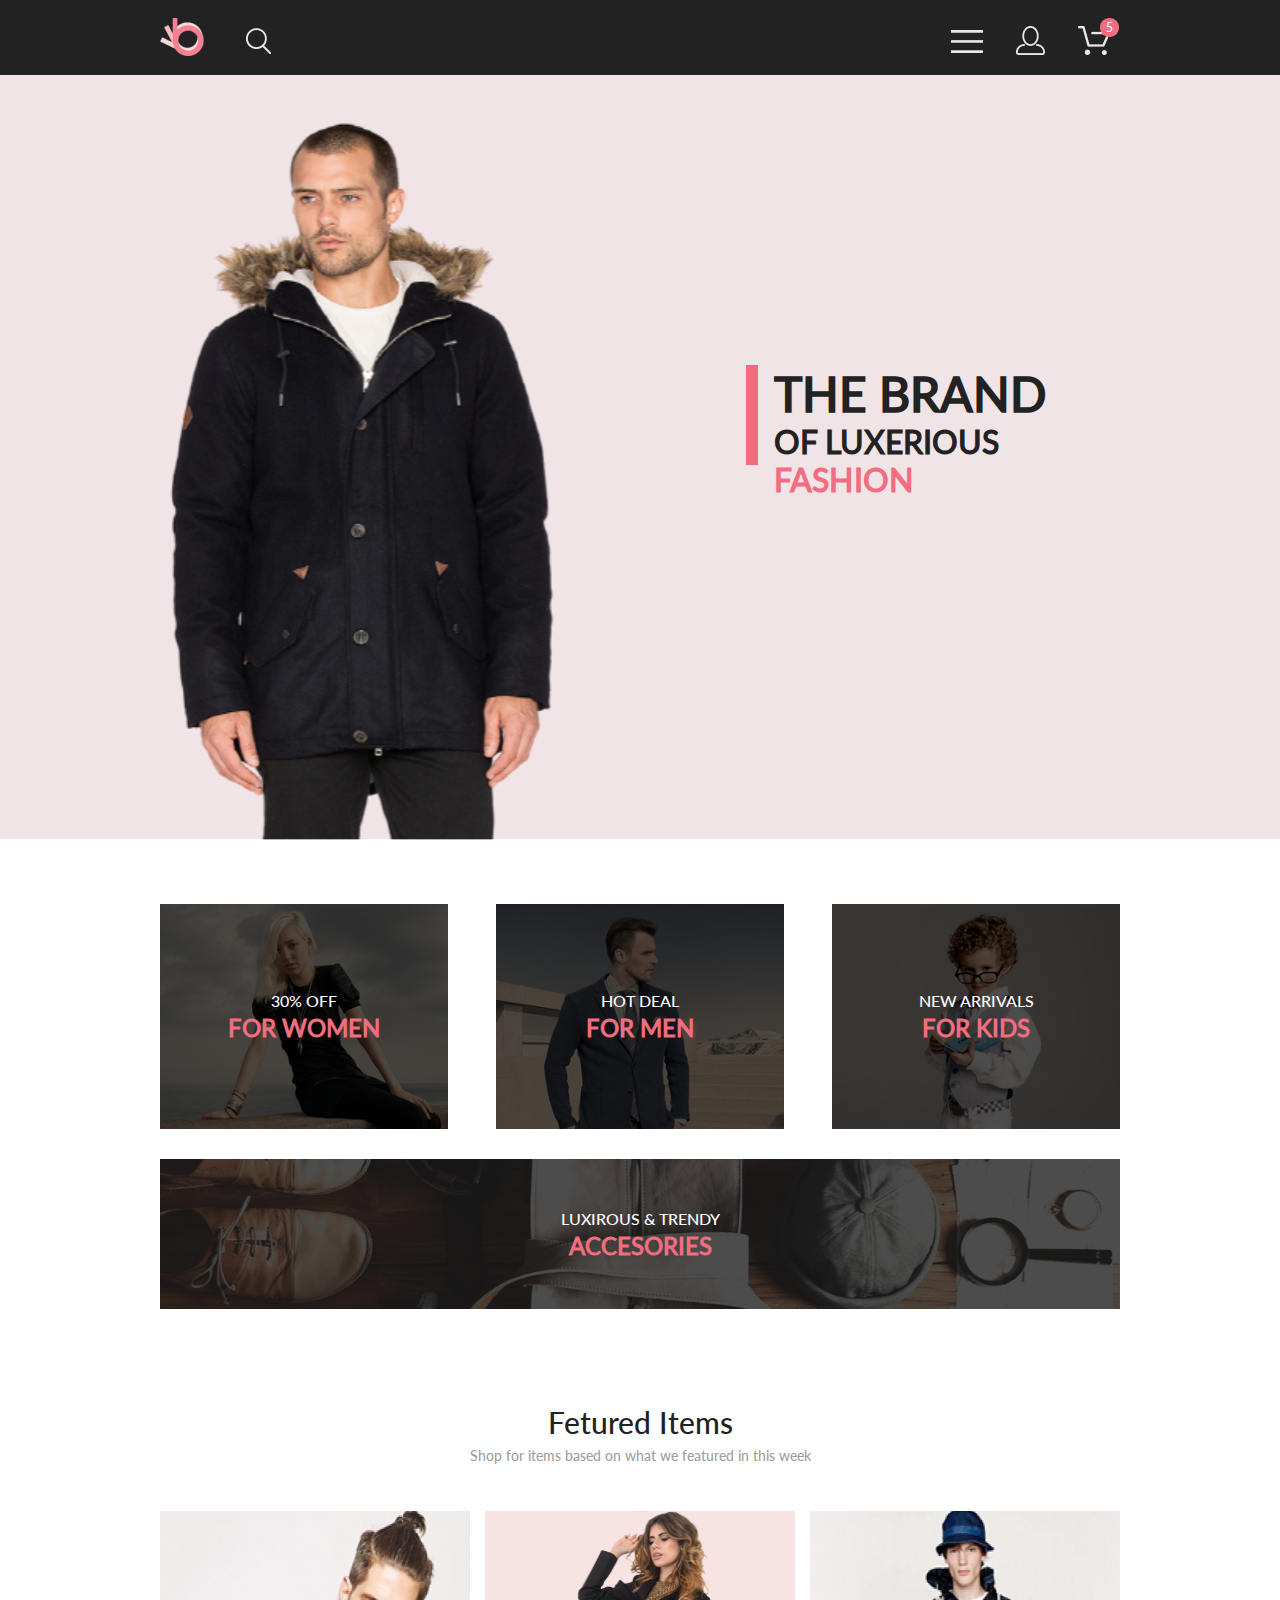
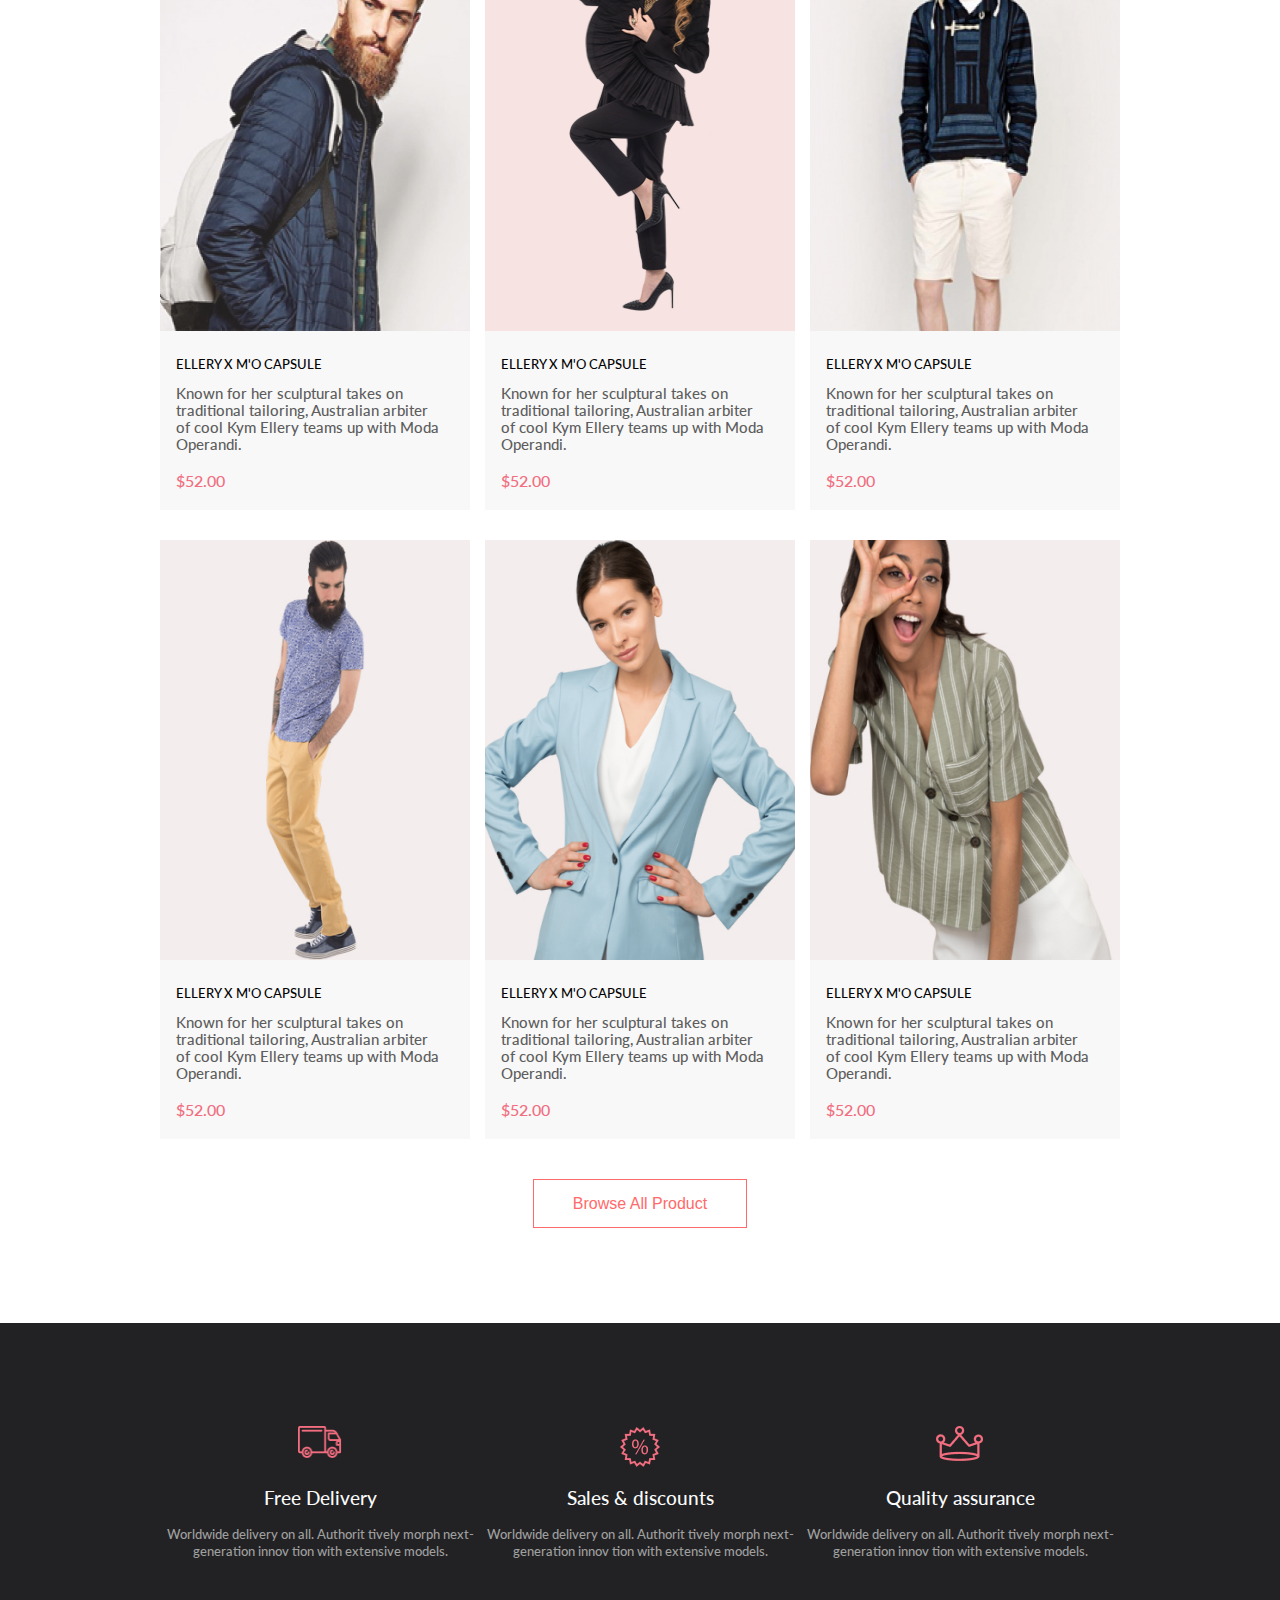
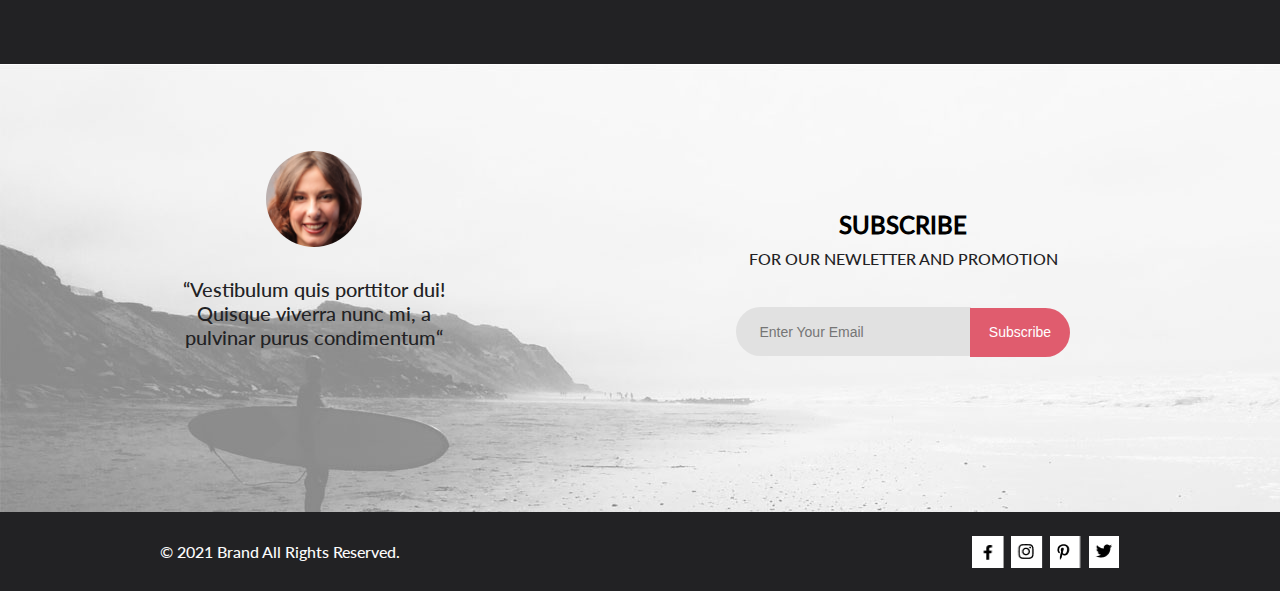
<file: index.html>
<!DOCTYPE html>
<html lang="en">
    <head>
        <meta http-equiv="content-type" content="text/html; charset=UTF-8" />
        <meta name="viewport" content="width=device-width, initial-scale=1.0" />
        <meta name="description" content="Домашнее задание" />
        <meta name="keywords" content="HTML, GeekBrains, профессиональная верстка 3 урок" />
        <link rel="stylesheet" type="text/css" href="css/main.css">
        <script src="scripts/hidden_menu.js"></script>
        <title>3 урок Проф верстка</title>
    </head>
    <body>
        <div class="container">
            <header class="header">
                <div class="header_wrap">
                    <div class="header_left">
                        <a href="index.html"><img class="header_left_logo" src="images/icons/logo.png" alt="логотип"></a>
                        <div class="header_left_search">
                            <button class="header_left_search_btn open"></button>
                            <form action="#" method="GET">
                                <img class="header_left_search_btn close" src="images/icons/hide_menu_close_btn.png" alt="закрыть поиск">
                                <input class="header_left_search_area" type="text" placeholder="поиск">
                                <input class="header_left_search_btn header_search" type="submit" value="Search">
                            </form>
                        </div>
                    </div>
                    <nav class="header_right">
                        <img class="header_right_menu" src="images/icons/menu_icon.png" alt="меню">
                        <a href="#"><img class="header_right_profile" src="images/icons/contacts_icon.png" alt="профиль"></a>
                        <a class="reference_header_right_cart" href="#">
                            <div class="header_right_cart">
                           <img class="header_right_cart_img" src="images/icons/basket_icon.png" alt="корзина">
                           <div class="header_right_cart_counter">
                               <span>5</span>
                           </div>
                        </div></a>
                        <div class="hidden_menu">
                            <img src="images/icons/hide_menu_close_btn.png" alt="закрыть" class="hidden_menu_close_btn">
                            <ul class="hidden_menu_list">
                                <a class="hidden_menu_list_heading" href="#">menu</a>
                                <li class="hidden_menu_first_lvl_item">
                                    <a class="hidden_menu_first_lvl_item_heading" href="#">man</a>
                                    <li class="hidden_menu_second_lvl_item">
                                        <a class="hidden_menu_second_lvl_item_heading" href="#">Accessories</a>
                                    </li>
                                    <li class="hidden_menu_second_lvl_item">
                                        <a class="hidden_menu_second_lvl_item_heading" href="#">Bags</a>
                                    </li>
                                    <li class="hidden_menu_second_lvl_item">
                                        <a class="hidden_menu_second_lvl_item_heading" href="#">Denim</a>
                                    </li>
                                    <li class="hidden_menu_second_lvl_item">
                                        <a class="hidden_menu_second_lvl_item_heading" href="#">T-Shirts</a>
                                    </li>
                                </li>
                                <li class="hidden_menu_first_lvl_item">
                                    <a class="hidden_menu_first_lvl_item_heading last" href="#">woman</a>
                                    <li class="hidden_menu_second_lvl_item">
                                        <a class="hidden_menu_second_lvl_item_heading" href="#">Accessories</a>
                                    </li>
                                    <li class="hidden_menu_second_lvl_item">
                                        <a class="hidden_menu_second_lvl_item_heading" href="#">Jackets & Coats</a>
                                    </li>
                                    <li class="hidden_menu_second_lvl_item">
                                        <a class="hidden_menu_second_lvl_item_heading" href="#">Polos</a>
                                    </li>
                                    <li class="hidden_menu_second_lvl_item">
                                        <a class="hidden_menu_second_lvl_item_heading" href="#">T-Shirts</a>
                                    </li>
                                    <li class="hidden_menu_second_lvl_item">
                                        <a class="hidden_menu_second_lvl_item_heading" href="#">Shirts</a>
                                    </li>
                                </li>
                                <li class="hidden_menu_first_lvl_item">
                                    <a class="hidden_menu_first_lvl_item_heading last" href="#">kids</a>
                                    <li class="hidden_menu_second_lvl_item">
                                        <a class="hidden_menu_second_lvl_item_heading" href="#">Accessories</a>
                                    </li>
                                    <li class="hidden_menu_second_lvl_item">
                                        <a class="hidden_menu_second_lvl_item_heading" href="#">Jackets & Coats</a>
                                    </li>
                                    <li class="hidden_menu_second_lvl_item">
                                        <a class="hidden_menu_second_lvl_item_heading" href="#">Polos</a>
                                    </li>
                                    <li class="hidden_menu_second_lvl_item">
                                        <a class="hidden_menu_second_lvl_item_heading" href="#">T-Shirts</a>
                                    </li>
                                    <li class="hidden_menu_second_lvl_item">
                                        <a class="hidden_menu_second_lvl_item_heading" href="#">Shirts</a>
                                    </li><li class="hidden_menu_second_lvl_item">
                                        <a class="hidden_menu_second_lvl_item_heading" href="#">Bags</a>
                                    </li>
                                </li>
                            </ul>
                        </div>
                    </nav>
                </div>
            </header>
            <main class="content">
                <section class="promo">
                    <div class="promo_wrap">
                        <img class="promo_image" src="images/photos/poster_main.svg" alt="главное изображение">
                        <div class="promo_heading">
                            <span class="promo_heading_first">the brand</span><br /><span class="promo_heading_second"> of luxerious</span><span class="promo_heading_third"> fashion</span>
                        </div>
                    </div>
                </section>
                <section class="poster">
                    <div class="poster_wrap">
                        <div class="poster_top">
                            <img class="poster_top_image" src="images/photos/poster_women.jpg" alt="women">
                            <div class="poster_top_flexbox">
                                <span class="poster_top_first_text">30% off</span><br /><span class="poster_top_second_text">for women</span> 
                            </div>
                        </div>
                        <div class="poster_top">
                            <img class="poster_top_image" src="images/photos/poster_men.jpg" alt="men">
                            <div class="poster_top_flexbox">
                                <span class="poster_top_first_text">hot deal</span><br /><span class="poster_top_second_text">for men</span>
                            </div>
                        </div>
                        <div class="poster_top">
                            <img class="poster_top_image" src="images/photos/poster_kid.jpg" alt="kid">
                            <div class="poster_top_flexbox">
                                <span class="poster_top_first_text">new arrivals</span><br /><span class="poster_top_second_text">for kids</span>
                            </div>
                        </div>
                        <div class="poster_bot">
                            <img class="poster_bot_image" src="images/photos/poster_accessories.jpg" alt="accesories">
                            <div class="poster_bot_flexbox">
                                <span class="poster_bot_first_text">luxirous & trendy</span><br /><span class="poster_bot_second_text">accesories</span>
                            </div>
                        </div>
                    </div>
                </section>
                <section class="gallery">
                    <div class="gallery_wrap">
                        <span class="gallery_title">Fetured Items</span>
                        <span class="gallery_text">Shop for items based on what we featured in this week</span>
                        <ul class="gallery_list">
                            <li class="gallery_item">
                                <article class="gallery_item_article">
                                    <div class="gallery_item_top">
                                        <a href="#">
                                            <img src="images\photos\gallery_img1.jpg" alt="одежда" height="420px" width="310px">
                                        </a>
                                    </div>
                                    <button class="gallery_product_btn"><img src="images/icons/white_basket.png" alt="корзина"> Add to Cart</button>
                                    <div class="gallery_item_bot">
                                        <a  class="gallery_item_bot_link" href="#">
                                            <span class="gallery_item_bot_caption">ELLERY X M'O CAPSULE</span>
                                        </a>
                                        <span class="gallery_item_bot_desc">Known for her sculptural takes on traditional tailoring, Australian arbiter of cool Kym Ellery teams up with Moda Operandi.</span>
                                        <span class="gallery_item_bot_price">52.00</span>
                                    </div>
                                </article>
                            </li>
                            <li class="gallery_item">
                                <article class="gallery_item_article">
                                    <div class="gallery_item_top">
                                        <a href="#">
                                            <img src="images\photos\gallery_img2.svg" alt="одежда" height="400px" width="141.94px">
                                        </a>
                                    </div>
                                    <button class="gallery_product_btn"><img src="images/icons/white_basket.png" alt="корзина"> Add to Cart</button>
                                    <div class="gallery_item_bot">
                                        <a  class="gallery_item_bot_link" href="#">
                                            <span class="gallery_item_bot_caption">ELLERY X M'O CAPSULE</span>
                                        </a>
                                        <span class="gallery_item_bot_desc">Known for her sculptural takes on traditional tailoring, Australian arbiter of cool Kym Ellery teams up with Moda Operandi.</span>
                                        <span class="gallery_item_bot_price">52.00</span>
                                    </div>
                                </article>
                            </li>
                            <li class="gallery_item">
                                <article class="gallery_item_article">
                                    <div class="gallery_item_top">
                                        <a href="#">
                                            <img src="images\photos\gallery_img3.jpg" alt="одежда" height="420px" width="310px">
                                        </a>
                                    </div>
                                    <button class="gallery_product_btn"><img src="images/icons/white_basket.png" alt="корзина"> Add to Cart</button>
                                    <div class="gallery_item_bot">
                                        <a  class="gallery_item_bot_link" href="#">
                                            <span class="gallery_item_bot_caption">ELLERY X M'O CAPSULE</span>
                                        </a>
                                        <span class="gallery_item_bot_desc">Known for her sculptural takes on traditional tailoring, Australian arbiter of cool Kym Ellery teams up with Moda Operandi.</span>
                                        <span class="gallery_item_bot_price">52.00</span>
                                    </div>
                                </article>
                            </li>
                            <li class="gallery_item">
                                <article class="gallery_item_article">
                                    <div class="gallery_item_top">
                                        <a href="#">
                                            <img src="images\photos\gallery_img4.jpg" alt="одежда" height="420px" width="310px">
                                        </a>
                                    </div>
                                    <button class="gallery_product_btn"><img src="images/icons/white_basket.png" alt="корзина"> Add to Cart</button>
                                    <div class="gallery_item_bot">
                                        <a  class="gallery_item_bot_link" href="#">
                                            <span class="gallery_item_bot_caption">ELLERY X M'O CAPSULE</span>
                                        </a>
                                        <span class="gallery_item_bot_desc">Known for her sculptural takes on traditional tailoring, Australian arbiter of cool Kym Ellery teams up with Moda Operandi.</span>
                                        <span class="gallery_item_bot_price">52.00</span>
                                    </div>
                                </article>
                            </li>
                            <li class="gallery_item">
                                <article class="gallery_item_article">
                                    <div class="gallery_item_top">
                                        <a href="#">
                                            <img src="images\photos\gallery_img5.jpg" alt="одежда" height="420px" width="310px">
                                        </a>
                                    </div>
                                    <button class="gallery_product_btn"><img src="images/icons/white_basket.png" alt="корзина"> Add to Cart</button>
                                    <div class="gallery_item_bot">
                                        <a  class="gallery_item_bot_link" href="#">
                                            <span class="gallery_item_bot_caption">ELLERY X M'O CAPSULE</span>
                                        </a>
                                        <span class="gallery_item_bot_desc">Known for her sculptural takes on traditional tailoring, Australian arbiter of cool Kym Ellery teams up with Moda Operandi.</span>
                                        <span class="gallery_item_bot_price">52.00</span>
                                    </div>
                                </article>
                            </li>
                            <li class="gallery_item">
                                <article class="gallery_item_article">
                                    <div class="gallery_item_top">
                                        <a href="#">
                                            <img src="images\photos\gallery_img6.jpg" alt="одежда" height="420px" width="310px">
                                        </a>
                                    </div>
                                    <button class="gallery_product_btn"><img src="images/icons/white_basket.png" alt="корзина"> Add to Cart</button>
                                    <div class="gallery_item_bot">
                                        <a  class="gallery_item_bot_link" href="#">
                                            <span class="gallery_item_bot_caption">ELLERY X M'O CAPSULE</span>
                                        </a>
                                        <span class="gallery_item_bot_desc">Known for her sculptural takes on traditional tailoring, Australian arbiter of cool Kym Ellery teams up with Moda Operandi.</span>
                                        <span class="gallery_item_bot_price">52.00</span>
                                    </div>
                                </article>
                            </li>
                        </ul>
                        <button class="gallery_btn">
                            <span class="gallery_btn_text">Browse All Product</span>
                        </button>
                    </div>
                </section>
                <section class="trigers">
                    <div class="trigers_wrap">
                        <div class="trigers_delivery">
                            <img class="trigers_delivery_icon"src="images/icons/delivery_icon.png" alt="доставка">
                            <span class="trigers_delivery_title">Free Delivery</span>
                            <span class="trigers_delivery_desc">Worldwide delivery on all. Authorit tively morph next-generation innov tion with extensive models.</span>
                        </div>
                        <div class="trigers_discounts">
                            <img class="trigers_discount_icon"src="images/icons/discount_icon.png" alt="скидка">
                            <span class="trigers_discount_title">Sales & discounts</span>
                            <span class="trigers_discount_desc">Worldwide delivery on all. Authorit tively morph next-generation innov tion with extensive models.</span>
                        </div>
                        <div class="trigers_assurance">
                            <img class="trigers_assurance_icon"src="images/icons/qulity_icon.png" alt="качество">
                            <span class="trigers_assurance_title">Quality assurance</span>
                            <span class="trigers_assurance_desc">Worldwide delivery on all. Authorit tively morph next-generation innov tion with extensive models.</span>
                        </div>
                    </div>
                </section>
            </main>
            <footer class="footer">
                <section class="footer_top">
                    <div class="footer_top_wrap">
                        <div class="footer_top_left">
                            <img class="footer_top_left_avatar" src="images/photos/ava_subscribe.svg" alt="аватарка">
                            <span class="footer_top_left_text">“Vestibulum quis porttitor dui! Quisque viverra nunc mi, a pulvinar purus condimentum“</span>
                        </div>
                        <div class="footer_top_right">
                            <span class="footer_top_right_title">subscribe</span>
                            <span class="footer_top_right_text">for our newletter and promotion</span>
                            <form class="footer_top_right_form" action="#" method="POST">
                                <input class="footer_top_right_email" type="email" placeholder="Enter Your Email" pattern="\S+@[a-z]+.[a-z]+" required>
                                <input class="footer_top_right_btn" type="submit" value="Subscribe">
                            </form>
                        </div>
                    </div>
                </section>
                <section class="footer_bot">
                    <div class="footer_bot_wrap">
                        <div class="footer_bot_left">
                            <span class="footer_bot_left_text">© 2021 Brand All Rights Reserved.</span>
                        </div>
                        <div class="footer_bot_right">
                            <ul class="footer_bot_right_list">
                                <li class="footer_bot_right_item">
                                   <a class="footer_bot_righ_facebook" href="#"></a> 
                                </li>
                                <li class="footer_bot_right_item">
                                    <a class="footer_bot_righ_instagram" href="#"></a>
                                </li>
                                <li class="footer_bot_right_item">
                                    <a class="footer_bot_righ_pinterest" href="#"></a>
                                </li>
                                <li class="footer_bot_right_item">
                                    <a class="footer_bot_righ_twitter" href="#"></a>
                                </li>
                            </ul>
                        </div>
                    </div>
                </section>
            </footer>
        </div>           
    </body>
</html>
</file>
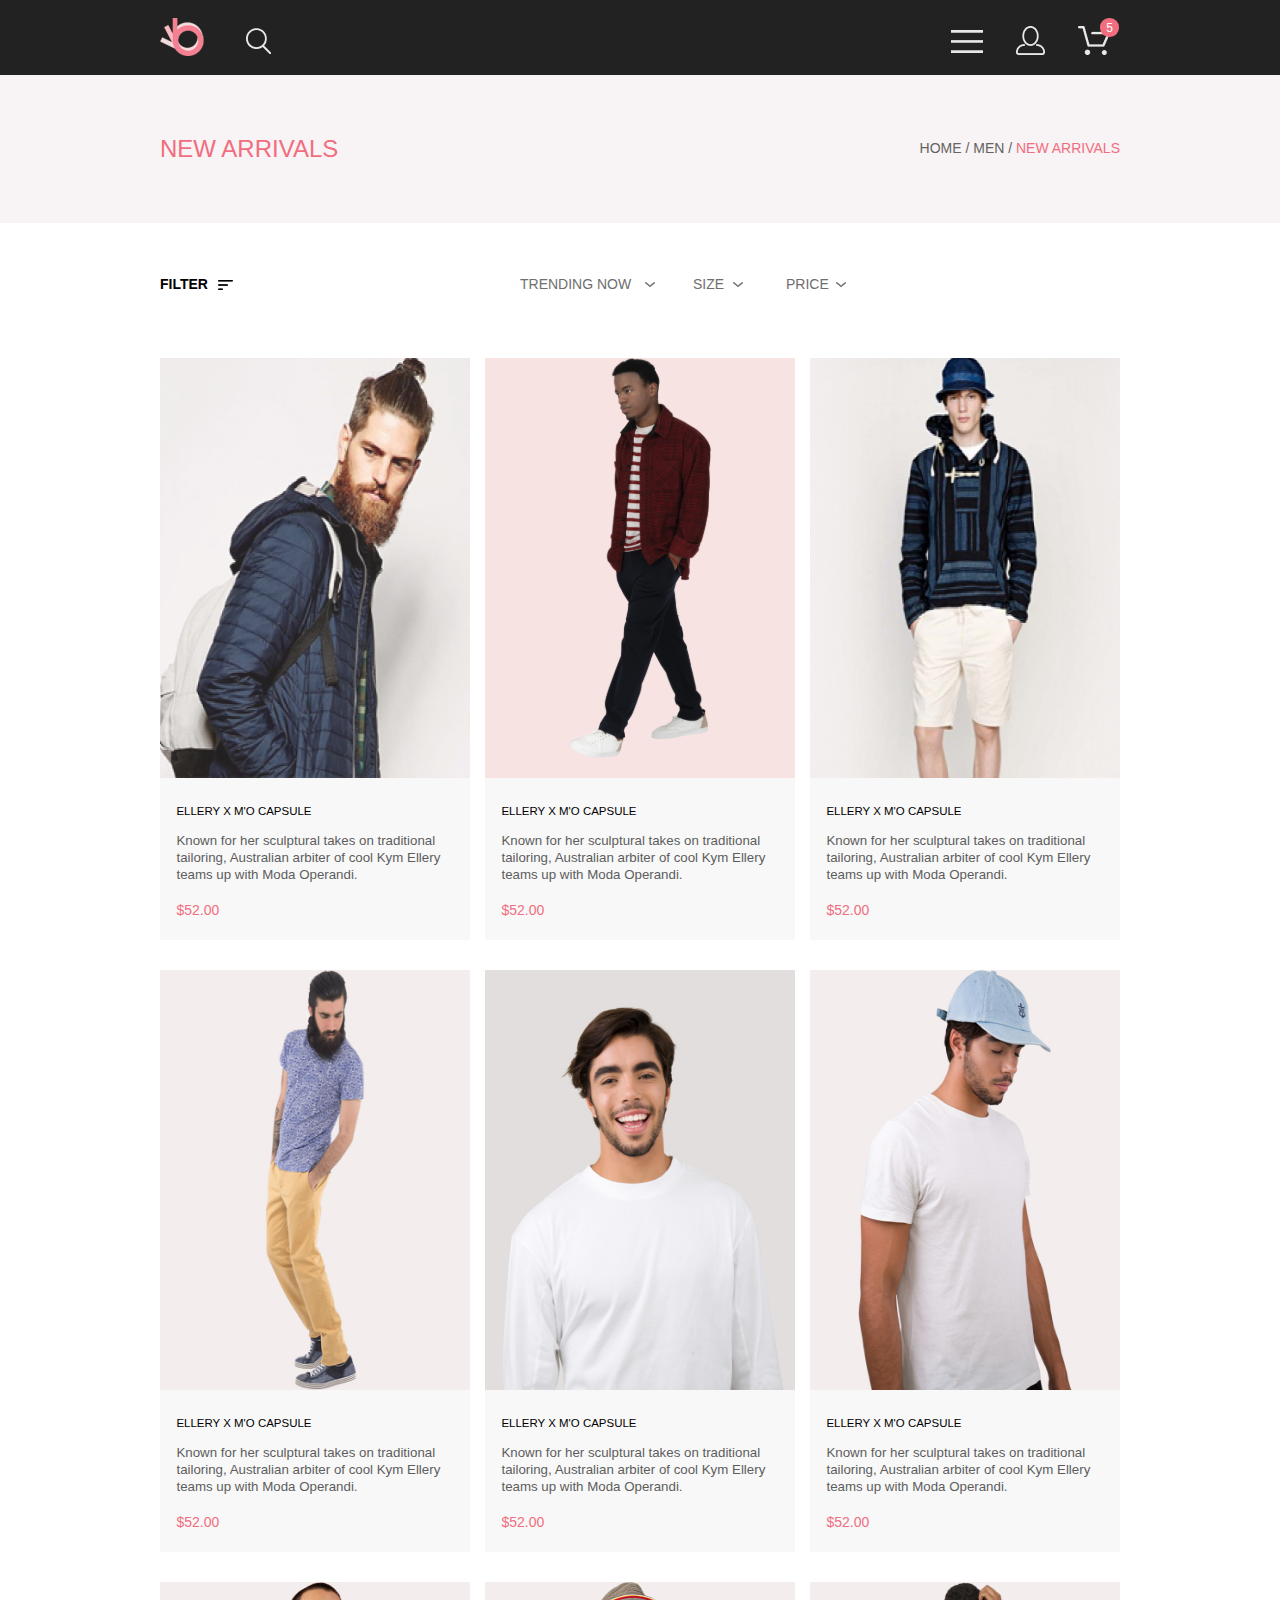
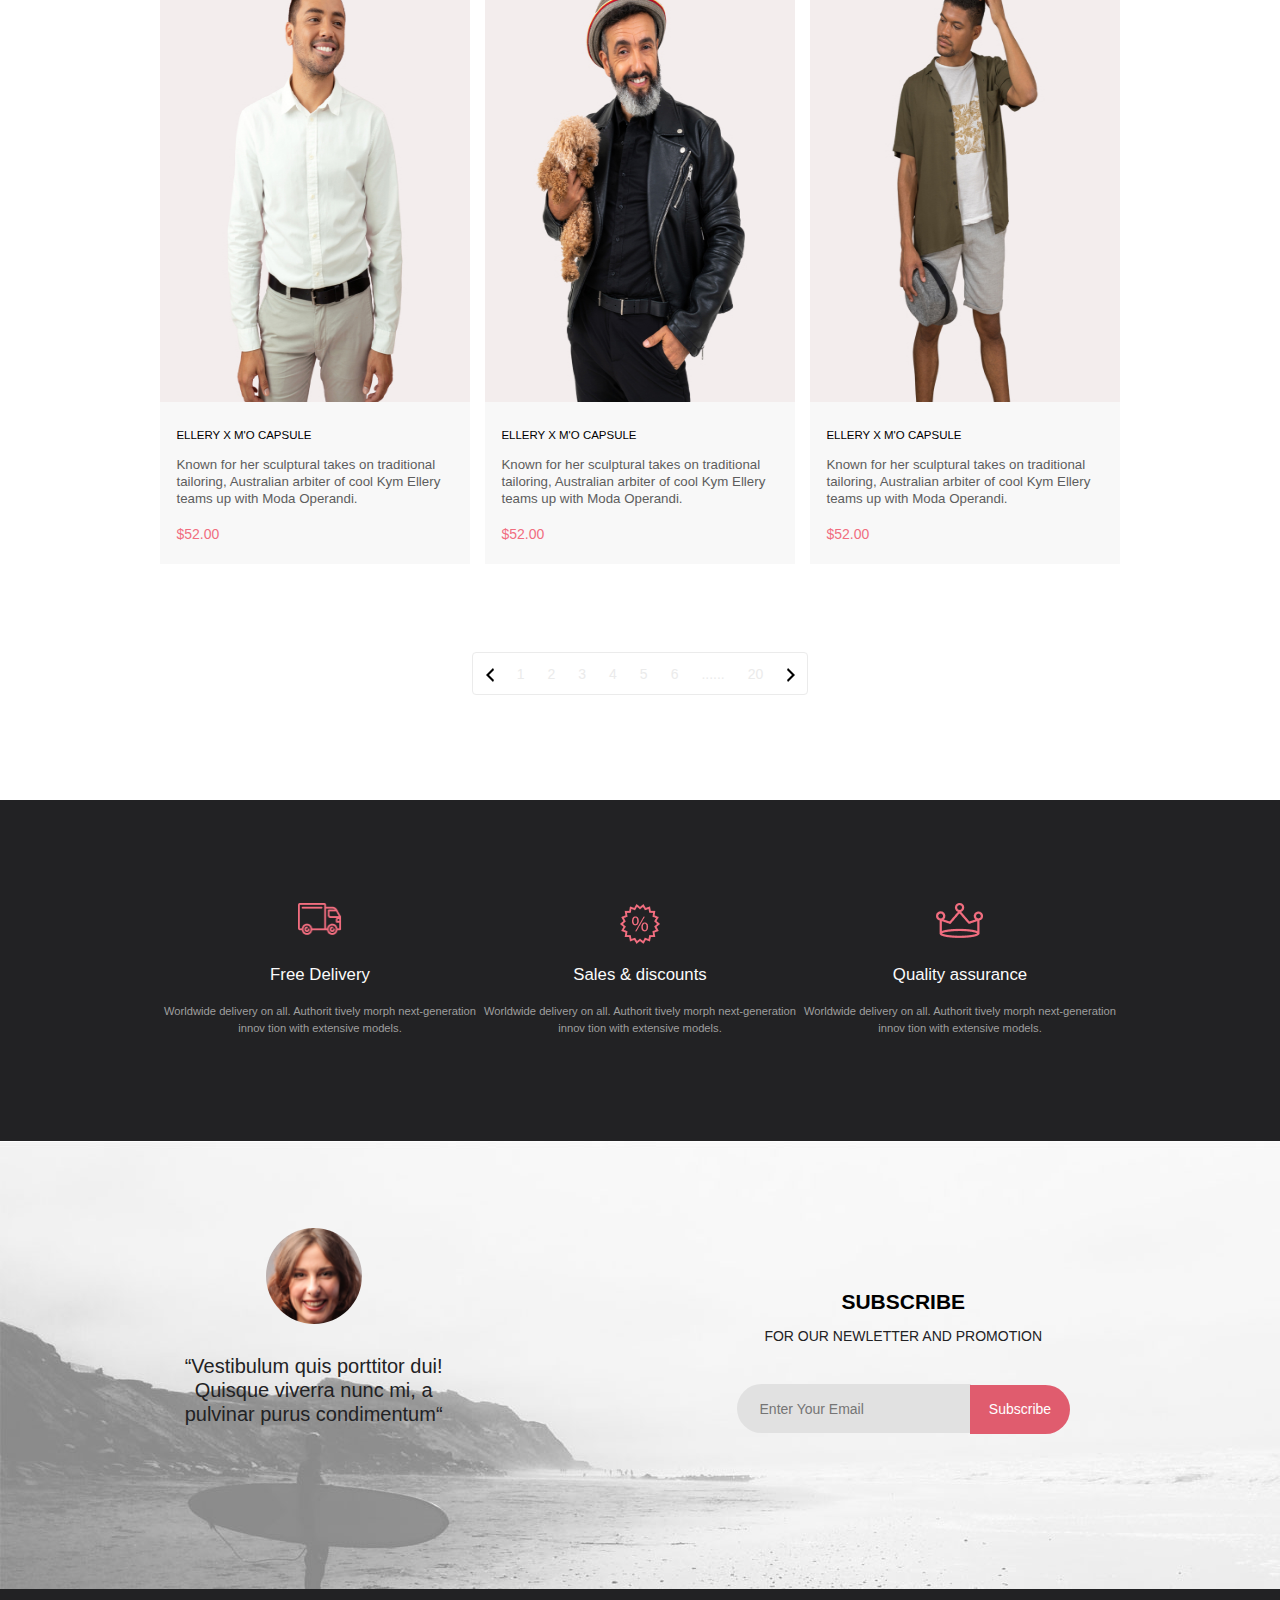
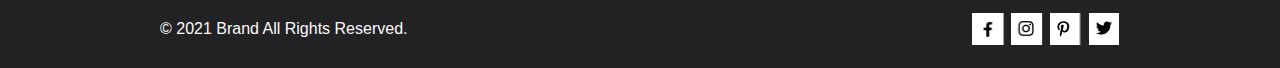
<file: catalog.html>
<!DOCTYPE html>
<html lang="en">
    <head>
        <meta http-equiv="content-type" content="text/html; charset=UTF-8" />
        <meta name="viewport" content="width=device-width, initial-scale=1.0" />
        <meta name="description" content="Домашнее задание" />
        <meta name="keywords" content="HTML, GeekBrains, профессиональная верстка 3 урок" />
        <link rel="stylesheet" type="text/css" href="css/main.css">
        <link rel="stylesheet" type="text/css" href="css/bootstrap.css">
        <script src="scripts/hidden_menu.js"></script>
        <title>3 урок Проф верстка</title>
    </head>
    <body>
        <div class="container_z">
            <header class="header">
                <div class="header_wrap">
                    <div class="header_left">
                        <a href="index.html"><img class="header_left_logo" src="images/icons/logo.png" alt="логотип"></a>
                        <div class="header_left_search">
                            <button class="header_left_search_btn open"></button>
                            <form action="#" method="GET">
                                <img class="header_left_search_btn close" src="images/icons/hide_menu_close_btn.png" alt="закрыть поиск">
                                <input class="header_left_search_area" type="text" placeholder="поиск">
                                <input class="header_left_search_btn header_search" type="submit" value="Search">
                            </form>
                        </div>
                    </div>
                    <nav class="header_right">
                        <img class="header_right_menu" src="images/icons/menu_icon.png" alt="меню">
                        <a href="#"><img class="header_right_profile" src="images/icons/contacts_icon.png" alt="профиль"></a>
                        <a class="reference_header_right_cart" href="#">
                            <div class="header_right_cart">
                           <img class="header_right_cart_img" src="images/icons/basket_icon.png" alt="корзина">
                           <div class="header_right_cart_counter">
                               <span>5</span>
                           </div>
                        </div></a>
                        <div class="hidden_menu">
                            <img src="images/icons/hide_menu_close_btn.png" alt="закрыть" class="hidden_menu_close_btn">
                            <ul class="hidden_menu_list">
                                <a class="hidden_menu_list_heading" href="#">menu</a>
                                <li class="hidden_menu_first_lvl_item">
                                    <a class="hidden_menu_first_lvl_item_heading" href="#">man</a>
                                    <li class="hidden_menu_second_lvl_item">
                                        <a class="hidden_menu_second_lvl_item_heading" href="#">Accessories</a>
                                    </li>
                                    <li class="hidden_menu_second_lvl_item">
                                        <a class="hidden_menu_second_lvl_item_heading" href="#">Bags</a>
                                    </li>
                                    <li class="hidden_menu_second_lvl_item">
                                        <a class="hidden_menu_second_lvl_item_heading" href="#">Denim</a>
                                    </li>
                                    <li class="hidden_menu_second_lvl_item">
                                        <a class="hidden_menu_second_lvl_item_heading" href="#">T-Shirts</a>
                                    </li>
                                </li>
                                <li class="hidden_menu_first_lvl_item">
                                    <a class="hidden_menu_first_lvl_item_heading last" href="#">woman</a>
                                    <li class="hidden_menu_second_lvl_item">
                                        <a class="hidden_menu_second_lvl_item_heading" href="#">Accessories</a>
                                    </li>
                                    <li class="hidden_menu_second_lvl_item">
                                        <a class="hidden_menu_second_lvl_item_heading" href="#">Jackets & Coats</a>
                                    </li>
                                    <li class="hidden_menu_second_lvl_item">
                                        <a class="hidden_menu_second_lvl_item_heading" href="#">Polos</a>
                                    </li>
                                    <li class="hidden_menu_second_lvl_item">
                                        <a class="hidden_menu_second_lvl_item_heading" href="#">T-Shirts</a>
                                    </li>
                                    <li class="hidden_menu_second_lvl_item">
                                        <a class="hidden_menu_second_lvl_item_heading" href="#">Shirts</a>
                                    </li>
                                </li>
                                <li class="hidden_menu_first_lvl_item">
                                    <a class="hidden_menu_first_lvl_item_heading last" href="#">kids</a>
                                    <li class="hidden_menu_second_lvl_item">
                                        <a class="hidden_menu_second_lvl_item_heading" href="#">Accessories</a>
                                    </li>
                                    <li class="hidden_menu_second_lvl_item">
                                        <a class="hidden_menu_second_lvl_item_heading" href="#">Jackets & Coats</a>
                                    </li>
                                    <li class="hidden_menu_second_lvl_item">
                                        <a class="hidden_menu_second_lvl_item_heading" href="#">Polos</a>
                                    </li>
                                    <li class="hidden_menu_second_lvl_item">
                                        <a class="hidden_menu_second_lvl_item_heading" href="#">T-Shirts</a>
                                    </li>
                                    <li class="hidden_menu_second_lvl_item">
                                        <a class="hidden_menu_second_lvl_item_heading" href="#">Shirts</a>
                                    </li><li class="hidden_menu_second_lvl_item">
                                        <a class="hidden_menu_second_lvl_item_heading" href="#">Bags</a>
                                    </li>
                                </li>
                            </ul>
                        </div>
                    </nav>
                </div>
            </header>
            <main class="content">
                <section class="catalog_title">
                    <div class="catalog_title_wrap">
                        <span class="catalog_title_heading">new arrivals</span>
                        <div class="catalog_title_bread_crumbs">
                            <a class="catalog_title_bread_crumbs" href="#">home</a> /<a class="catalog_title_bread_crumbs" href="#"> men</a> / <a class="catalog_title_bread_crumbs_target" href="#">new arrivals</a>
                        </div>
                    </div>
                </section>
                <section class="catalog">
                    <div class="catalog_wrap">
                        <div class="catalog_sort">
                            <div class="catalog_filter_block">
                                <span class="catalog_filter">filter</span>
                                <div class="catalog_filter_hid_block">
                                    <span class="catalog_filter_red">filter</span>
                                    <span class="catalog_filter_hid_block_popup_text filter_category">
                                        <div class="popup_text_border"></div>category
                                    </span>
                                    <div class="filter_category_hid_block">
                                        <span class="filter_category_hid_block_text">Accessories</span>
                                        <span class="filter_category_hid_block_text">Bags</span>
                                        <span class="filter_category_hid_block_text">Denim</span>
                                        <span class="filter_category_hid_block_text">Hoodies & Sweatshirts</span>
                                        <span class="filter_category_hid_block_text">Jackets & Coats</span>
                                        <span class="filter_category_hid_block_text">Polos</span>
                                        <span class="filter_category_hid_block_text">Shirts</span>
                                        <span class="filter_category_hid_block_text">Shoes</span>
                                        <span class="filter_category_hid_block_text">Sweaters & Knits</span>
                                        <span class="filter_category_hid_block_text">T-Shirts</span>
                                        <span class="filter_category_hid_block_text">Tanks</span>
                                    </div>
                                    <span class="catalog_filter_hid_block_popup_text filter_brand">
                                        <div class="popup_text_border"></div>brand
                                    </span>
                                    <div class="filter_brand_hid_block">
                                        <span class="filter_category_hid_block_text">Accessories</span>
                                        <span class="filter_category_hid_block_text">Bags</span>
                                        <span class="filter_category_hid_block_text">Denim</span>
                                        <span class="filter_category_hid_block_text">Hoodies & Sweatshirts</span>
                                        <span class="filter_category_hid_block_text">Jackets & Coats</span>
                                        <span class="filter_category_hid_block_text">Polos</span>
                                        <span class="filter_category_hid_block_text">Shirts</span>
                                        <span class="filter_category_hid_block_text">Shoes</span>
                                        <span class="filter_category_hid_block_text">Sweaters & Knits</span>
                                        <span class="filter_category_hid_block_text">T-Shirts</span>
                                        <span class="filter_category_hid_block_text">Tanks</span>
                                    </div>
                                    <span class="catalog_filter_hid_block_popup_text filter_designer">
                                        <div class="popup_text_border"></div>designer
                                    </span>
                                    <div class="filter_designer_hid_block">
                                        <span class="filter_category_hid_block_text">Accessories</span>
                                        <span class="filter_category_hid_block_text">Bags</span>
                                        <span class="filter_category_hid_block_text">Denim</span>
                                        <span class="filter_category_hid_block_text">Hoodies & Sweatshirts</span>
                                        <span class="filter_category_hid_block_text">Jackets & Coats</span>
                                        <span class="filter_category_hid_block_text">Polos</span>
                                        <span class="filter_category_hid_block_text">Shirts</span>
                                        <span class="filter_category_hid_block_text">Shoes</span>
                                        <span class="filter_category_hid_block_text">Sweaters & Knits</span>
                                        <span class="filter_category_hid_block_text">T-Shirts</span>
                                        <span class="filter_category_hid_block_text">Tanks</span>
                                    </div>
                                </div>
                            </div>
                            <div class="catalog_filter_settings_trend">
                                <span class="catalog_filter_settings_trend_title">trending now</span>
                                <div class="catalog_trending_hid_block">
                                    <form class="catalog_trending_hid_block_form" action="#" method="POST">
                                        <p><input type="radio" name="trending_radio" value="1"> yes</p>
                                        <p><input type="radio" name="trending_radio" value="0"> no</p>
                                    </form>
                                </div>
                            </div>
                            <div class="catalog_filter_settings_size">
                                <span class="catalog_filter_settings_size_title">size</span>
                                <div class="catalog_size_hid_block">
                                    <form class="catalog_size_hid_block_form" action="#" method="POST">
                                        <span class="catalog_size_hid_block_form_cb"><input type="checkbox" name="size_checkbox" value="1"> xs</span>
                                        <span class="catalog_size_hid_block_form_cb"><input type="checkbox" name="size_checkbox" value="2"> s</span>
                                        <span class="catalog_size_hid_block_form_cb"><input type="checkbox" name="size_checkbox" value="3"> m</span>
                                        <span class="catalog_size_hid_block_form_cb"><input type="checkbox" name="size_checkbox" value="4"> l</span>
                                    </form>
                                </div>
                            </div>
                            <div class="catalog_filter_settings_price">
                                <span class="catalog_filter_settings_price_title">price</span>
                                <div class="catalog_price_hid_block">
                                    <form class="catalog_price_hid_block_form" action="#" method="POST">
                                        <span class="catalog_price_hid_block_form_input"><input type="number" name="price_input" placeholder="from"></span>
                                        <span class="catalog_price_hid_block_form_input"><input type="number" name="price_input" placeholder="to"></span>
                                    </form>
                                </div>
                            </div>
                        </div>
                        <div class="catalog_products">
                            <ul class="gallery_list">
                                <li class="gallery_item">
                                    <article class="gallery_item_article">
                                        <div class="gallery_item_top">
                                            <a href="#">
                                                <img src="images\photos\gallery_img1.jpg" alt="одежда" height="420px" width="310px">
                                            </a>
                                        </div>
                                        <button class="gallery_product_btn"><img src="images/icons/white_basket.png" alt="корзина"> Add to Cart</button>
                                        <div class="gallery_item_bot">
                                            <a  class="gallery_item_bot_link" href="#">
                                                <span class="gallery_item_bot_caption">ELLERY X M'O CAPSULE</span>
                                            </a>
                                            <span class="gallery_item_bot_desc">Known for her sculptural takes on traditional tailoring, Australian arbiter of cool Kym Ellery teams up with Moda Operandi.</span>
                                            <span class="gallery_item_bot_price">52.00</span>
                                        </div>
                                    </article>
                                </li>
                                <li class="gallery_item">
                                    <article class="gallery_item_article">
                                        <div class="gallery_item_top">
                                            <a href="#">
                                                <img src="images\photos\gallery_img7.svg" alt="одежда" height="400px" width="141.94px">
                                            </a>
                                        </div>
                                        <button class="gallery_product_btn"><img src="images/icons/white_basket.png" alt="корзина"> Add to Cart</button>
                                        <div class="gallery_item_bot">
                                            <a  class="gallery_item_bot_link" href="#">
                                                <span class="gallery_item_bot_caption">ELLERY X M'O CAPSULE</span>
                                            </a>
                                            <span class="gallery_item_bot_desc">Known for her sculptural takes on traditional tailoring, Australian arbiter of cool Kym Ellery teams up with Moda Operandi.</span>
                                            <span class="gallery_item_bot_price">52.00</span>
                                        </div>
                                    </article>
                                </li>
                                <li class="gallery_item">
                                    <article class="gallery_item_article">
                                        <div class="gallery_item_top">
                                            <a href="#">
                                                <img src="images\photos\gallery_img3.jpg" alt="одежда" height="420px" width="310px">
                                            </a>
                                        </div>
                                        <button class="gallery_product_btn"><img src="images/icons/white_basket.png" alt="корзина"> Add to Cart</button>
                                        <div class="gallery_item_bot">
                                            <a  class="gallery_item_bot_link" href="#">
                                                <span class="gallery_item_bot_caption">ELLERY X M'O CAPSULE</span>
                                            </a>
                                            <span class="gallery_item_bot_desc">Known for her sculptural takes on traditional tailoring, Australian arbiter of cool Kym Ellery teams up with Moda Operandi.</span>
                                            <span class="gallery_item_bot_price">52.00</span>
                                        </div>
                                    </article>
                                </li>
                                <li class="gallery_item">
                                    <article class="gallery_item_article">
                                        <div class="gallery_item_top">
                                            <a href="#">
                                                <img src="images\photos\gallery_img4.jpg" alt="одежда" height="420px" width="310px">
                                            </a>
                                        </div>
                                        <button class="gallery_product_btn"><img src="images/icons/white_basket.png" alt="корзина"> Add to Cart</button>
                                        <div class="gallery_item_bot">
                                            <a  class="gallery_item_bot_link" href="#">
                                                <span class="gallery_item_bot_caption">ELLERY X M'O CAPSULE</span>
                                            </a>
                                            <span class="gallery_item_bot_desc">Known for her sculptural takes on traditional tailoring, Australian arbiter of cool Kym Ellery teams up with Moda Operandi.</span>
                                            <span class="gallery_item_bot_price">52.00</span>
                                        </div>
                                    </article>
                                </li>
                                <li class="gallery_item">
                                    <article class="gallery_item_article">
                                        <div class="gallery_item_top">
                                            <a href="#">
                                                <img src="images\photos\gallery_img8.jpg" alt="одежда" height="420px" width="310px">
                                            </a>
                                        </div>
                                        <button class="gallery_product_btn"><img src="images/icons/white_basket.png" alt="корзина"> Add to Cart</button>
                                        <div class="gallery_item_bot">
                                            <a  class="gallery_item_bot_link" href="#">
                                                <span class="gallery_item_bot_caption">ELLERY X M'O CAPSULE</span>
                                            </a>
                                            <span class="gallery_item_bot_desc">Known for her sculptural takes on traditional tailoring, Australian arbiter of cool Kym Ellery teams up with Moda Operandi.</span>
                                            <span class="gallery_item_bot_price">52.00</span>
                                        </div>
                                    </article>
                                </li>
                                <li class="gallery_item">
                                    <article class="gallery_item_article">
                                        <div class="gallery_item_top">
                                            <a href="#">
                                                <img src="images\photos\gallery_img9.jpg" alt="одежда" height="420px" width="310px">
                                            </a>
                                        </div>
                                        <button class="gallery_product_btn"><img src="images/icons/white_basket.png" alt="корзина"> Add to Cart</button>
                                        <div class="gallery_item_bot">
                                            <a  class="gallery_item_bot_link" href="#">
                                                <span class="gallery_item_bot_caption">ELLERY X M'O CAPSULE</span>
                                            </a>
                                            <span class="gallery_item_bot_desc">Known for her sculptural takes on traditional tailoring, Australian arbiter of cool Kym Ellery teams up with Moda Operandi.</span>
                                            <span class="gallery_item_bot_price">52.00</span>
                                        </div>
                                    </article>
                                </li>
                                <li class="gallery_item">
                                    <article class="gallery_item_article">
                                        <div class="gallery_item_top">
                                            <a href="#">
                                                <img src="images\photos\gallery_img10.jpg" alt="одежда" height="420px" width="310px">
                                            </a>
                                        </div>
                                        <button class="gallery_product_btn"><img src="images/icons/white_basket.png" alt="корзина"> Add to Cart</button>
                                        <div class="gallery_item_bot">
                                            <a  class="gallery_item_bot_link" href="#">
                                                <span class="gallery_item_bot_caption">ELLERY X M'O CAPSULE</span>
                                            </a>
                                            <span class="gallery_item_bot_desc">Known for her sculptural takes on traditional tailoring, Australian arbiter of cool Kym Ellery teams up with Moda Operandi.</span>
                                            <span class="gallery_item_bot_price">52.00</span>
                                        </div>
                                    </article>
                                </li>
                                <li class="gallery_item">
                                    <article class="gallery_item_article">
                                        <div class="gallery_item_top">
                                            <a href="#">
                                                <img src="images\photos\gallery_img11.jpg" alt="одежда" height="420px" width="310px">
                                            </a>
                                        </div>
                                        <button class="gallery_product_btn"><img src="images/icons/white_basket.png" alt="корзина"> Add to Cart</button>
                                        <div class="gallery_item_bot">
                                            <a  class="gallery_item_bot_link" href="#">
                                                <span class="gallery_item_bot_caption">ELLERY X M'O CAPSULE</span>
                                            </a>
                                            <span class="gallery_item_bot_desc">Known for her sculptural takes on traditional tailoring, Australian arbiter of cool Kym Ellery teams up with Moda Operandi.</span>
                                            <span class="gallery_item_bot_price">52.00</span>
                                        </div>
                                    </article>
                                </li>
                                <li class="gallery_item">
                                    <article class="gallery_item_article">
                                        <div class="gallery_item_top">
                                            <a href="#">
                                                <img src="images\photos\gallery_img12.jpg" alt="одежда" height="420px" width="310px">
                                            </a>
                                        </div>
                                        <button class="gallery_product_btn"><img src="images/icons/white_basket.png" alt="корзина"> Add to Cart</button>
                                        <div class="gallery_item_bot">
                                            <a  class="gallery_item_bot_link" href="#">
                                                <span class="gallery_item_bot_caption">ELLERY X M'O CAPSULE</span>
                                            </a>
                                            <span class="gallery_item_bot_desc">Known for her sculptural takes on traditional tailoring, Australian arbiter of cool Kym Ellery teams up with Moda Operandi.</span>
                                            <span class="gallery_item_bot_price">52.00</span>
                                        </div>
                                    </article>
                                </li>
                            </ul>
                        </div>
                        <div class="catalog_pagination">
                            <nav class="catalog_pagination_nav" aria-label="Page navigation example">
                                <ul class="pagination catalog_pagination_ul">
                                  <li class="page-item"><a class="page-link catalog_pagination_link" href="#"><img src="images/icons/icon_left.png" alt="left"></a></li>
                                  <li class="page-item"><a class="page-link catalog_pagination_link" href="#">1</a></li>
                                  <li class="page-item"><a class="page-link catalog_pagination_link" href="#">2</a></li>
                                  <li class="page-item"><a class="page-link catalog_pagination_link" href="#">3</a></li>
                                  <li class="page-item"><a class="page-link catalog_pagination_link" href="#">4</a></li>
                                  <li class="page-item"><a class="page-link catalog_pagination_link" href="#">5</a></li>
                                  <li class="page-item"><a class="page-link catalog_pagination_link" href="#">6</a></li>
                                  <li class="page-item disabled"><a class="page-link catalog_pagination_link" href="#" tabindex="-1">......</a></li>
                                  <li class="page-item"><a class="page-link catalog_pagination_link" href="#">20</a></li>
                                  <li class="page-item"><a class="page-link catalog_pagination_link" href="#"><img src="images/icons/icon_right.png" alt="right"></a></li>
                                </ul>
                              </nav>
                        </div>
                    </div>
                </section>
               <section class="trigers">
                    <div class="trigers_wrap">
                        <div class="trigers_delivery">
                            <img class="trigers_delivery_icon"src="images/icons/delivery_icon.png" alt="доставка">
                            <span class="trigers_delivery_title">Free Delivery</span>
                            <span class="trigers_delivery_desc">Worldwide delivery on all. Authorit tively morph next-generation innov tion with extensive models.</span>
                        </div>
                        <div class="trigers_discounts">
                            <img class="trigers_discount_icon"src="images/icons/discount_icon.png" alt="скидка">
                            <span class="trigers_discount_title">Sales & discounts</span>
                            <span class="trigers_discount_desc">Worldwide delivery on all. Authorit tively morph next-generation innov tion with extensive models.</span>
                        </div>
                        <div class="trigers_assurance">
                            <img class="trigers_assurance_icon"src="images/icons/qulity_icon.png" alt="качество">
                            <span class="trigers_assurance_title">Quality assurance</span>
                            <span class="trigers_assurance_desc">Worldwide delivery on all. Authorit tively morph next-generation innov tion with extensive models.</span>
                        </div>
                    </div>
                </section>
            </main>
            <footer class="footer">
                <section class="footer_top">
                    <div class="footer_top_wrap">
                        <div class="footer_top_left">
                            <img class="footer_top_left_avatar" src="images/photos/ava_subscribe.svg" alt="аватарка">
                            <span class="footer_top_left_text">“Vestibulum quis porttitor dui! Quisque viverra nunc mi, a pulvinar purus condimentum“</span>
                        </div>
                        <div class="footer_top_right">
                            <span class="footer_top_right_title">subscribe</span>
                            <span class="footer_top_right_text">for our newletter and promotion</span>
                            <form class="footer_top_right_form" action="#" method="POST">
                                <input class="footer_top_right_email" type="email" placeholder="Enter Your Email" pattern="\S+@[a-z]+.[a-z]+" required>
                                <input class="footer_top_right_btn" type="submit" value="Subscribe">
                            </form>
                        </div>
                    </div>
                </section>
                <section class="footer_bot">
                    <div class="footer_bot_wrap">
                        <div class="footer_bot_left">
                            <span class="footer_bot_left_text">© 2021 Brand All Rights Reserved.</span>
                        </div>
                        <div class="footer_bot_right">
                            <ul class="footer_bot_right_list">
                                <li class="footer_bot_right_item">
                                   <a class="footer_bot_righ_facebook" href="#"></a> 
                                </li>
                                <li class="footer_bot_right_item">
                                    <a class="footer_bot_righ_instagram" href="#"></a>
                                </li>
                                <li class="footer_bot_right_item">
                                    <a class="footer_bot_righ_pinterest" href="#"></a>
                                </li>
                                <li class="footer_bot_right_item">
                                    <a class="footer_bot_righ_twitter" href="#"></a>
                                </li>
                            </ul>
                        </div>
                    </div>
                </section>
            </footer>
        </div>           
    </body>
</html>
</file>
<file: css/main.css>
@import url("fonts.css");

body {
  font-family: n;
  margin: 0;
  padding: 0;
  background: #FFF;
}

.header {
  width: 100%;
  min-height: 75px;
  background: #222;
  box-sizing: border-box;
}

.header_wrap {
  width: 75%;
  margin: 0 auto;
  display: flex;
  justify-content: space-between;
  box-sizing: border-box;
}

.header_left {
  display: flex;
  box-sizing: border-box;
  width: 500px;
}

.header_left_logo {
  display: block;
  width: 44px;
  height: 38px;
  margin: 18px 0 0 0;
}

.header_left_search {
  margin: 28px 0 0 41px;
  width: 100%;
}

.header_left_search_btn {
  display: block;
  width: 26px;
  height: 26px;
  cursor: pointer;
}

.open {
  display: block;
  background: url(../images/icons/search_icon.png) no-repeat;
  border: none;
}

.header_left_search form {
  display: none;
  width: 100%;
  position: relative;
  margin: -6px 0 0 0;
}

.header_left_search_area {
  width: 100%;
  height: 35px;
  outline: none;
  padding: 10px;
  box-sizing: border-box;
  border-radius: 14px;
  border: none;
}

.header_search {
  border: none;
  margin: 0 0 0 -72px;
  background: #e05c6e;
  width: 78px;
  height: 35px;
  border-radius: 0 16px 16px 0;
  color: #FFF;
}

.close {
  display: block;
  position: absolute;
  right: 91px;
  top: 12px;
  width: 13px;
  height: 13px;
}

.header_right {
  display: flex;
  justify-content: flex-end;
}

.header_right_menu {
  width: 32px;
  height: 23px;
  cursor: pointer;
  margin: 30px 33px 0 0;
}

.hidden_menu {
  display: none;
  width: 232px;
  height: 764px;
  background: #FFF;
  position: absolute;
  top: 75px;
  right: 0;
  box-shadow: 6px 4px 35px rgba(0, 0, 0, 0.21);
  box-sizing: border-box;
  z-index: 1;
}

.hidden_menu_close_btn {
  display: block;
  margin: 15px 200px;
  cursor: pointer;
}

.hidden_menu_list {
  list-style-type: none;
  padding: 0 0 0 34px;
}

.hidden_menu_list_heading {
  display: block;
  margin: 0 0 24px 0;
  text-decoration: none;
  text-transform: uppercase;
  color: #000;
  font-style: normal;
  font-weight: bold;
  font-size: 90%;
  line-height: 17px;
}

.hidden_menu_list_heading:hover {
  color: #000 !important;
}

.hidden_menu_first_lvl_item_heading {
  display: block;
  margin: 0 0 12px 0;
  text-decoration: none;
  text-transform: uppercase;
  color: #F16D7F;
  font-style: normal;
  font-weight: normal;
  font-size: 90%;
  line-height: 17px;
}

.hidden_menu_first_lvl_item_heading:hover {
  color: #F16D7F !important;
}

.hidden_menu_second_lvl_item_heading {
  display: block;
  margin: 0 0 11px 20px;
  text-decoration: none;
  color: #6F6E6E;
  font-style: normal;
  font-weight: normal;
  font-size: 90%;
  line-height: 17px;
}

.hidden_menu_second_lvl_item_heading:hover {
  color: #6F6E6E !important;
}

.last {
  padding-top: 9px;
}

.header_right_profile {
  width: 29px;
  height: 29px;
  margin: 26px 33px 0 0;
}

.reference_header_right_cart {
  text-decoration: none;
  color: #FFF;
  font-size: 12px;
  line-height: 14px;
}

.header_right_cart {
  margin: 26px 10px 0 0;
  position: relative;
}

.header_right_cart_img {
  width: 32px;
  height: 29px;
}

.header_right_cart_counter {
  width: 19px;
  height: 19px;
  background: #F16D7F;
  border-radius: 9px;
  position: absolute;
  top: -8px;
  left: 22px;
  display: flex;
  justify-content: center;
  align-items: center;
}

.content {
  width: 100%;
  box-sizing: border-box;
}

.promo {
  width: 100%;  
  background: #F1E4E6;
  box-sizing: border-box;
  margin: 0 0 65px 0;
}

.promo_wrap {
  width: 75%;
  min-height: 764px;
  margin: 0 auto;
  box-sizing: border-box;
  display: flex;
  justify-content: space-between;
}

.promo_image {
  margin: 35px 0 -35px -215px;
}

.promo_heading {
  height: 100px;
  padding-left: 16px;
  border-left: 12px solid #F16D7F;
  margin: 290px 20px 0 0;
  display: inline-block;
  text-transform: uppercase;
}

.promo_heading_first {
  font-style: normal;
  font-weight: 900;
  font-size: 48px;
  line-height: 58px;
  color: #222;
}

.promo_heading_second {
  font-style: normal;
  font-weight: 700;
  font-size: 32px;
  line-height: 38px;
  color: #222;
}

.promo_heading_third {
  font-style: normal;
  font-weight: 700;
  font-size: 32px;
  line-height: 38px;
  color: #F16D7F;
}

.poster {
  width: 100%;  
  box-sizing: border-box;
  margin-bottom: 96px;
}

.poster_wrap {
  width: 75%;
  margin: 0 auto;
  box-sizing: border-box;
  display: flex;
  flex-wrap: wrap;
  justify-content: space-between;
  text-transform: uppercase;
}

.poster_top {
  width: 30%;
  height: 225px;
  position: relative;
}

.poster_top_image {
  width: 100%;
  height: 100%;
  object-fit: cover;
}

.poster_top_flexbox {
  width: 100%;
  height: 100%;
  display: flex;
  flex-direction: column;
  justify-content: center;
  align-items: center;
  position: absolute;
  top: 0;
}

.poster_top_first_text {
  font-style: normal;
  font-weight: 400;
  font-size: 16px;
  line-height: 19px;
  text-align: center;
  color: #FFFFFF;
  z-index: 3;
}

.poster_top_second_text {
  font-style: normal;
  font-weight: 700;
  font-size: 24px;
  line-height: 28px;
  text-align: center;
  color: #F16D7F;
  margin: -15px 0 0 0;
  z-index: 3;
}

.poster_top:after {
  content: "";
  width: 100%;
  height: 100%;
  background-color: rgba(0, 0, 0, 0.7);
  position: absolute;
  left: 0;
  z-index: 2;
}

.poster_bot {
  width: 100%;
  height: 150px;
  position: relative;
  margin: 30px 0 0 0;
}

.poster_bot_image {
  width: 100%;
  height: 100%;
  object-fit: cover;
}

.poster_bot_flexbox {
  width: 100%;
  height: 100%;
  display: flex;
  flex-direction: column;
  justify-content: center;
  align-items: center;
  position: absolute;
  top: 0;
}

.poster_bot_first_text {
  font-style: normal;
  font-weight: 400;
  font-size: 16px;
  line-height: 19px;
  text-align: center;
  color: #FFFFFF;
  z-index: 3;
}

.poster_bot_second_text {
  font-style: normal;
  font-weight: 700;
  font-size: 24px;
  line-height: 28px;
  text-align: center;
  color: #F16D7F;
  margin: -15px 0 0 0;
  z-index: 3;
}

.poster_bot:after {
  content: "";
  width: 100%;
  height: 100%;
  background-color: rgba(0, 0, 0, 0.7);
  position: absolute;
  top: 0;
  left: 0;
  z-index: 2;
}

.gallery {
  width: 100%;  
  box-sizing: border-box;
  margin-bottom: 95.5px;
}

.gallery_wrap {
  width: 75%;
  margin: 0 auto;
  box-sizing: border-box;
}

.gallery_title {
  display: block;
  text-align: center;
  font-style: normal;
  font-weight: normal;
  font-size: 185%;
  line-height: 36px;
  color: #222222;
  margin-bottom: 6px;
}

.gallery_text {
  display: block;
  text-align: center;
  font-style: normal;
  font-weight: normal;
  font-size: 14px;
  line-height: 17px;
  color: #9F9F9F;
  margin: 0 0 47px 0;
}

.gallery_item_article {
  position: relative;
}

.gallery_list {
  margin: 0 0 10px 0;
  padding: 0 0 0 0;
  list-style-type: none;
  display: flex;
  flex-wrap: wrap;
  justify-content: space-between;
}

.gallery_item {
  margin: 0 0 30px 0;
}

.gallery_item_top {
  width: 310px;
  height: 420px;
  background: #F7E4E2;
}

.gallery_item_top:hover {
  filter: brightness(50%);
}

.gallery_item_article:hover .gallery_item_top {
  filter: brightness(50%);
}


.gallery_item_article:hover .gallery_product_btn {
  display: flex;
}

.gallery_product_btn:hover {
  background: #ccc;
  color: #FFF;
  border: 1px solid #ccc;
}

.gallery_item_top a img {
  display: block;
  margin: 0 auto;
}

.gallery_item_bot {
  width: 310px;
  min-height: 110px;
  padding: 25.35px 28.8px 20px 16.46px;
  box-sizing: border-box;
  background: #F8F8F8;
}

.gallery_item_bot_link {
  display: block;
  text-decoration: none;
  color: #000;
  font-style: normal;
  font-weight: normal;
  font-size: 82%;
  line-height: 16px;
  margin: 0 0 12.65px 0;
}

.gallery_item_bot_link:hover {
    color: #000 !important;
}


.gallery_item_bot_desc {
  display: block;
  font-style: normal;
  font-weight: 300;
  font-size: 95%;
  line-height: 17px;
  color: #5D5D5D;
  margin: 0 0 18px 0;
}

.gallery_item_bot_price {
  display: block;
  font-style: normal;
  font-weight: normal;
  font-size: 100%;
  line-height: 19px;
  color: #F16D7F;
}

.gallery_item_bot_price:before {
  content: "\0024";
}

.gallery_btn {
  border: 1px solid #FF6A6A;
  background: #FFF;
  color: #FF6A6A;
  font-style: normal;
  font-weight: normal;
  font-size: 100%;
  line-height: 19px;
  padding: 14.5px 38.5px 13.5px 38.5px;
  margin: 0 auto;
  display: block;
  cursor: pointer;
}

.gallery_btn:hover, .gallery_btn:active {
  background: #FF6A6A;
  color: #FFF;
}

.gallery_product_btn {
  display: none; 
  justify-content: center;
  align-items: center;
  width: 138px;
  height: 43px;
  position: absolute;
  top: 189px;
  left: 90px;
  z-index: 3;
  background: transparent;
  border: 1px solid #FFF;
  font-style: normal;
  font-weight: normal;
  font-size: 14px;
  line-height: 17px;
  color: #FFF; 
  cursor: pointer;
}

.gallery_product_btn img {
  margin: 0 15px 0 0;
}

.trigers {
  background: #222224;
  min-height: 341px;
  width: 100%;  
  box-sizing: border-box;
  padding: 103px 0 0 0;
}

.trigers_wrap {
  width: 75%;
  margin: 0 auto;
  box-sizing: border-box;
  display: flex;
}

.trigers_delivery {
  display: flex;
  flex-direction: column;
  justify-content: center;
  align-items: center;
  width: 73%;
}

.trigers_delivery_icon {
  margin: 0 0 28.07px 0;
  width: 44.99px;
  height: 31.93px;
}

.trigers_delivery_title {
  margin: 0 0 16px 0;
  font-style: normal;
  font-weight: normal;
  font-size: 120%;
  line-height: 24px;
  color: #FBFBFB;
}

.trigers_delivery_desc {
  font-style: normal;
  font-weight: 300;
  font-size: 80%;
  line-height: 17px;
  text-align: center;
    color: #9f9f9f;
}

.trigers_discounts {
  display: flex;
  flex-direction: column;
  justify-content: center;
  align-items: center;
  width: 73%;
}

.trigers_discount_icon {
  margin: 0 0 19.01px 0;
  width: 39.99px;
  height: 39.92px;
}

.trigers_discount_title {
  margin: 0 0 16px 0;
  font-style: normal;
  font-weight: normal;
  font-size: 120%;
  line-height: 24px;
  color: #FBFBFB;
}

.trigers_discount_desc {
  font-style: normal;
  font-weight: 300;
  font-size: 80%;
  line-height: 17px;
  text-align: center;
  color: #9f9f9f;
}

.trigers_assurance {
  display: flex;
  flex-direction: column;
  justify-content: center;
  align-items: center;
  width: 73%;
}

.trigers_assurance_icon {
  margin: 0 0 25.07px 0;
  width: 47.02px;
  height: 34.93px;
}

.trigers_assurance_title {
  margin: 0 0 16px 0;
  font-style: normal;
  font-weight: normal;
  font-size: 120%;
  line-height: 24px;
  color: #FBFBFB;
}

.trigers_assurance_desc {
  font-style: normal;
  font-weight: 300;
  font-size: 80%;
  line-height: 17px;
  text-align: center;
  color: #9f9f9f;
}

.footer_top {
  width: 100%;
  min-height: 448px;
  background: url(../images/photos/background_subscribe.jpg) no-repeat;
  background-size: cover;
}

.footer_top_wrap {
  width: 75%;
  margin: 0 auto;
  box-sizing: border-box;
  display: flex;
  justify-content: space-between;
  padding: 86.59px 0 0 0;
}

.footer_top_left {
  display: flex;
  flex-direction: column;
  text-align: center;
  width: 32%;
}

.footer_top_left_avatar {
  width: 96px;
  height: 96px;
  display: block;
  margin: 0 auto;
}

.footer_top_left_text {
  margin: 30px 0 0 0;
  font-style: normal;
  font-weight: normal;
  font-size: 20px;
  line-height: 24px;
  text-align: center;
  color: #222224;
}

.footer_top_right {
  display: flex;
  flex-direction: column;
  margin: 55px 50px 0 0;
}

.footer_top_right_title {
  font-style: normal;
  text-transform: uppercase;
  font-weight: 700;
  font-size: 150%;
  line-height: 37.73px;
  text-align: center;
  color: #000;
}

.footer_top_right_text {
  font-style: normal;
  text-transform: uppercase;
  font-weight: 400;
  font-size: 100%;
  line-height: 30.1px;
  text-align: center;
  color: #222224;
  margin-bottom: 32px;
}

.footer_top_right_email {
  width: 234.59px;
  height: 49px;
  border: 1px solid transparent;
  border-radius: 28px 0 0 28px;
  background-color: #E1E1E1;
  font-style: normal;
  font-weight: normal;
  font-size: 14px;
  line-height: 17px;
  padding: 7px 0 6px 22px;
  box-sizing: border-box;
  color: #222224;
  outline: none;
}

.footer_top_right_btn {
  width: 100px;
  height: 49px;
  border: 1px solid transparent;
  border-radius: 0 28px 28px 0;
  background-color: #E05C6E;
  font-style: normal;
  font-weight: normal;
  font-size: 14px;
  line-height: 17px;
  padding: 7px 0 6px 22px;
  box-sizing: border-box;
  color: #FFF;
  padding-left: 0px;
  margin: 2px 0 0 -5px;
}

.footer_bot {
  background: #222224;
  padding: 24px 0 0 0;
  height: 79px;
  box-sizing: border-box;
}

.footer_bot_wrap {
  width: 75%;
  margin: 0 auto;
  box-sizing: border-box;
  display: flex;
  justify-content: space-between;
}

.footer_bot_left {
  margin-top: 6px;
}

.footer_bot_left_text {
  font-style: normal;
  font-weight: normal;
  font-size: 16px;
  line-height: 19px;
  color: #FBFBFB;
}

.footer_bot_right_list {
  list-style-type: none;
  display: flex;
  padding: 0;
  margin: 0;
}

.footer_bot_righ_facebook {
  display: block;
  width: 31.45px;
  height: 32px;
  background: url(../images/icons/icons_sprite.png) no-repeat;
  background-position: 0 0;
  margin: 0 7.29px 0 0;
}

.footer_bot_righ_facebook:hover {
  width: 31.45px;
  height: 32px;
  background-position: 0 -33px;
}

.footer_bot_righ_instagram {
  display: block;
  width: 31.45px;
  height: 32px;
  background: url(../images/icons/icons_sprite.png) no-repeat;
  background-position: -32.45px 0;
  margin: 0 7.29px 0 0;
}

.footer_bot_righ_instagram:hover {
  width: 31.45px;
  height: 32px;
  background-position: -32.45px -33px;
}

.footer_bot_righ_pinterest{
  display: block;
  width: 31.45px;
  height: 32px;
  background: url(../images/icons/icons_sprite.png) no-repeat;
  background-position: -64.9px 0;
  margin: 0 7.29px 0 0;
}

.footer_bot_righ_pinterest:hover {
  width: 31.45px;
  height: 32px;
  background-position: -64.9px -33px;
}

.footer_bot_righ_twitter{
  display: block;
  width: 31.45px;
  height: 32px;
  background: url(../images/icons/icons_sprite.png) no-repeat;
  background-position: -97.35px 0;
}

.footer_bot_righ_twitter:hover {
  width: 31.45px;
  height: 32px;
  background-position: -97.35px -33px;
}

.catalog_title {
  width: 100%;
  background: #F8F3F4;
  box-sizing: border-box;
  min-height: 148px;
}

.catalog_title_wrap {
  width: 75%;
  margin: 0 auto;
  padding: 59px 0 0 0;
  box-sizing: border-box;
  display: flex;
  justify-content: space-between;
}

.catalog_title_heading {
  font-style: normal;
  font-weight: normal;
  font-size: 24px;
  line-height: 29px;
  color: #F16D7F;
  text-transform: uppercase;
}

.catalog_title_bread_crumbs {
  font-style: normal;
  font-weight: 300;
  font-size: 14px;
  line-height: 17px;
  color: #636363;
  text-transform: uppercase;
  padding: 6px 0 0 0;
  text-decoration: none !important;
}

.catalog_title_bread_crumbs_target {
  color: #F16D7F;
  text-decoration: none !important;
}

.catalog_title_bread_crumbs_target:hover {
  color: #F16D7F !important;
}

.catalog {
  width: 100%;
  box-sizing: border-box;
}

.catalog_wrap {
  width: 75%;
  margin: 0 auto;
  padding: 51px 0 0 0;
  box-sizing: border-box;
  position: relative;
}

.catalog_sort {
  margin: 0 0 64px 0;
  display: flex;
}

.catalog_filter_block {
  position: relative;
  width: 360px;
}

.catalog_filter {
  font-style: normal;
  font-weight: 600;
  font-size: 100%;
  line-height: 17px;
  color: #000000;
  text-transform: uppercase;
  display: inline-block;
  position: relative;
  cursor: pointer;
}

.catalog_filter:after {
  content: "";
  background: url('../images/icons/filter.png') no-repeat;
  width: 15px;
  height: 15px;
  display: inline-block;
  position: absolute;
  top: 4px;
  right: -25px;
}

.catalog_filter_hid_block {
  display: none;
  width: 360px;
  min-height: 192px;
  box-shadow: 0 4px 15px rgba(0, 0, 0, 0.25);
  padding: 0 0 16px 0;
  position: absolute;
  top: -11px;
  left: -17px;
  z-index: 1;
  background: #FFF;
}

.catalog_filter_red {
  font-style: normal;
  font-weight: 600;
  font-size: 100%;
  line-height: 17px;
  color: #EF5B70;
  text-transform: uppercase;
  display: inline-block;
  position: relative;
  cursor: pointer;
  margin: 13px 0 16px 17px;
}

.catalog_filter_red:after {
  content: "";
  background: url('../images/icons/filter_red.png') no-repeat;
  width: 15px;
  height: 15px;
  display: inline-block;
  position: absolute;
  top: 4px;
  right: -25px;
}

.catalog_filter_hid_block_popup_text {
  text-transform: uppercase;
  color: #6F6E6E;
  font-style: normal;
  font-weight: normal;
  font-size: 14px;
  line-height: 17px;
  height: 37px;
  display: flex;
  align-items: center;
  margin: 0 0 18px 17px;
  cursor: pointer;
  border-bottom: 1px solid #EBEBEB;
  width: 90%;
}

.popup_text_border {
  width: 5px;
  height: 100%;
  margin-right: 11px;
  background: #EF5B70;
}

.filter_category_hid_block {
  padding-left: 34px;
  margin: 0 0 18px 0;
  display: none;
}

.filter_category_hid_block_text {
  display: block;
  font-style: normal;
  font-weight: normal;
  font-size: 14px;
  line-height: 17px;
  color: #6F6E6E;
  margin: 0 0 11px 0;
  cursor: pointer;
}

.filter_brand_hid_block {
  padding-left: 34px;
  margin: 0 0 18px 0;
  display: none;
}

.filter_designer_hid_block {
  padding-left: 34px;
  margin: 0 0 18px 0;
  display: none;
}

.catalog_filter_settings_trend {
  position: relative;
  width: 135px;
  margin: 0 28px 0 0;
}

.catalog_filter_settings_trend_title {
  text-transform: uppercase;
  font-style: normal;
  font-weight: normal;
  font-size: 14px;
  line-height: 17px;
  color: #6F6E6E;
  position: relative;
  cursor: pointer;
}

.catalog_filter_settings_trend_title::after {
  content: "";
  background: url('../images/icons/popup.png') no-repeat;
  width: 10px;
  height: 5px;
  display: inline-block;
  position: absolute;
  top: 6px;
  left: 125px;
}

.catalog_trending_hid_block {
  display: none;
  width: 150px;
  min-height: 34px;
  box-shadow: 0 4px 15px rgb(0 0 0 / 25%);
  z-index: 1;
  background: #FFF;
  font-style: normal;
  font-weight: normal;
  font-size: 14px;
  line-height: 16px;
  color: #6F6E6E;
  text-transform: uppercase;
  padding: 11px 0 11px 16px;
  box-sizing: border-box;
  margin: 5px 0 0 0;
  position: absolute;
}

.catalog_filter_settings_size {
  position: relative;
  width: 49px;
  margin: 0 28px 0 10px;
}

.catalog_filter_settings_size_title {
  text-transform: uppercase;
  font-style: normal;
  font-weight: normal;
  font-size: 14px;
  line-height: 17px;
  color: #6F6E6E;
  position: relative;
  cursor: pointer;
}

.catalog_filter_settings_size_title::after {
  content: "";
  background: url('../images/icons/popup.png') no-repeat;
  width: 10px;
  height: 5px;
  display: inline-block;
  position: absolute;
  top: 6px;
  left: 40px;
}

.catalog_size_hid_block {
  display: none;
  width: 79px;
  min-height: 34px;
  box-shadow: 0 4px 15px rgb(0 0 0 / 25%);
  z-index: 1;
  background: #FFF;
  font-style: normal;
  font-weight: normal;
  font-size: 14px;
  line-height: 16px;
  color: #6F6E6E;
  text-transform: uppercase;
  padding: 11px 0 11px 16px;
  box-sizing: border-box;
  margin: 5px 0 0 0;
  position: absolute;
}

.catalog_size_hid_block_form_cb {
  display: block;
}

.catalog_filter_settings_price {
  position: relative;
  width: 215px;
  margin: 0 28px 0 16px;
}

.catalog_filter_settings_price_title {
  text-transform: uppercase;
  font-style: normal;
  font-weight: normal;
  font-size: 14px;
  line-height: 17px;
  color: #6F6E6E;
  position: relative;
  cursor: pointer;
}

.catalog_filter_settings_price_title::after {
  content: "";
  background: url('../images/icons/popup.png') no-repeat;
  width: 10px;
  height: 5px;
  display: inline-block;
  position: absolute;
  top: 6px;
  left: 50px;
}

.catalog_price_hid_block {
  display: none;
  width: 215px;
  min-height: 80px;
  box-shadow: 0 4px 15px rgb(0 0 0 / 25%);
  z-index: 1;
  background: #FFF;
  font-style: normal;
  font-weight: normal;
  font-size: 14px;
  line-height: 16px;
  color: #6F6E6E;
  padding: 11px 0 11px 16px;
  box-sizing: border-box;
  margin: 5px 0 0 0;
  position: absolute;
}

.catalog_price_hid_block_form_input {
  margin-bottom: 5px;
  display: block;
}

.catalog_pagination {
  margin: 38.5px 0 85px 0;
}

.catalog_pagination_nav {
  display: flex;
  justify-content: center;
}

.catalog_pagination_link {
  border: none !important;
}

.catalog_pagination_link:hover {
  color: #EF5B70 !important;
}

.catalog_pagination_ul {
  border: 1px solid #EBEBEB;
  height: 43px;
  display: flex !important;
  align-items: center;
}

a {
  text-decoration: none !important;
}

a:hover {
  color: inherit !important;
}
</file>
